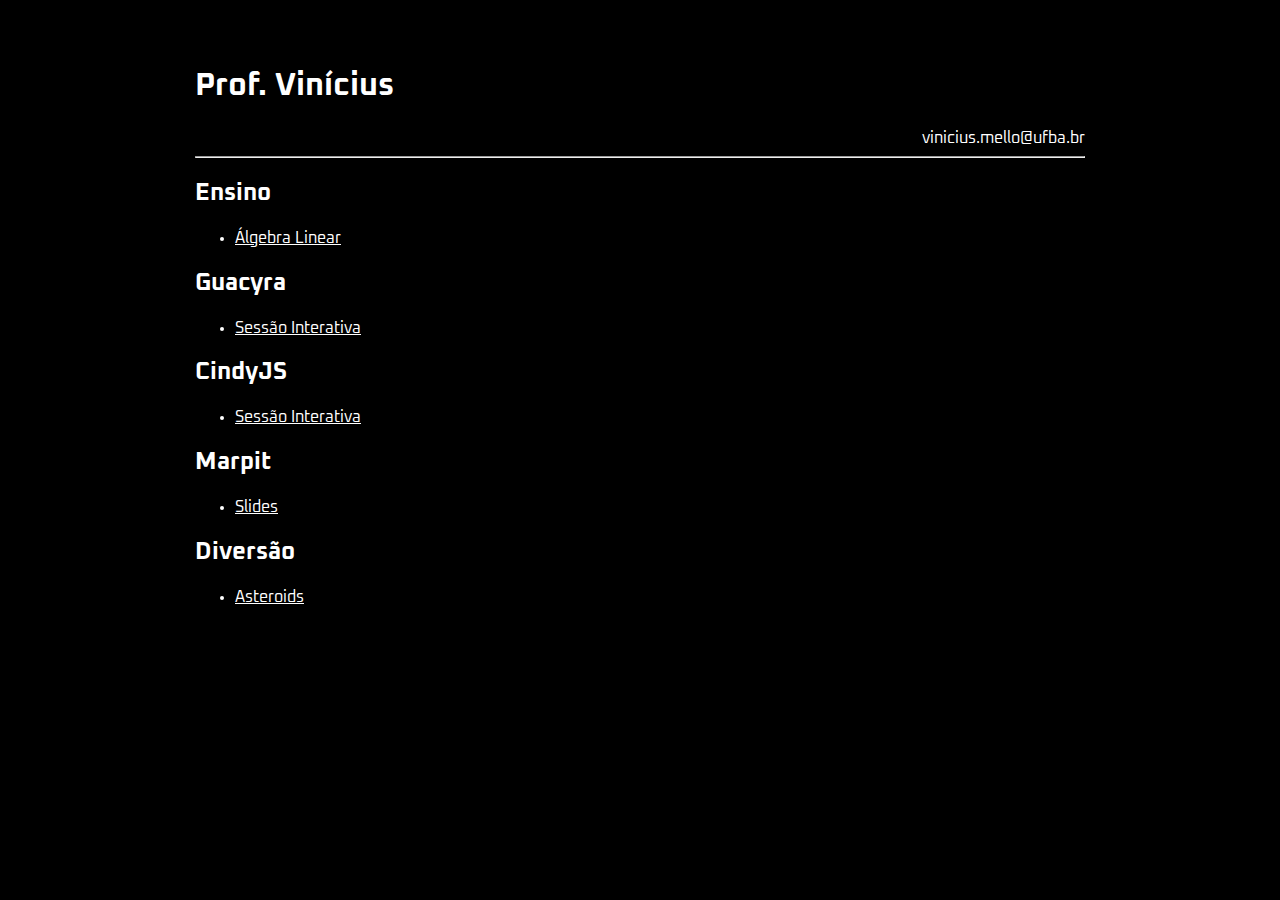
<file: index.html>
<!DOCTYPE html>
<html lang="pt-br">
<head>
  <title>Prof. Vinícius</title>
  <meta charset="utf-8">
  <meta name="viewport" content="width=device-width, initial-scale=1">
  <link href="https://fonts.googleapis.com/css?family=Oxanium&display=swap" rel="stylesheet">
  <link rel="stylesheet" href="css/style.css">
</head>
<body>
<h1>Prof. Vinícius</h1>
<div style="text-align: right"> vinicius.mello@ufba.br </div>
<hr/>
<h2>Ensino</h2>
<ul>
<li><a href='AL.html'>Álgebra Linear</a></li>
</ul>
<h2>Guacyra</h2>
<ul>
<li><a href='guacyra.html'>Sessão Interativa</a></li>
</ul>
<h2>CindyJS</h2>
<ul>
<li><a href='cindyjs.html'>Sessão Interativa</a></li>
</ul>
<h2>Marpit</h2>
<ul>
<li><a href='marpit.html'>Slides</a></li>
</ul>
<h2>Diversão</h2>
<ul>
<li><a href='cofgl-wAst/asteroids/index.html'>Asteroids</a></li>
</ul>
</body>
</html>
</file>
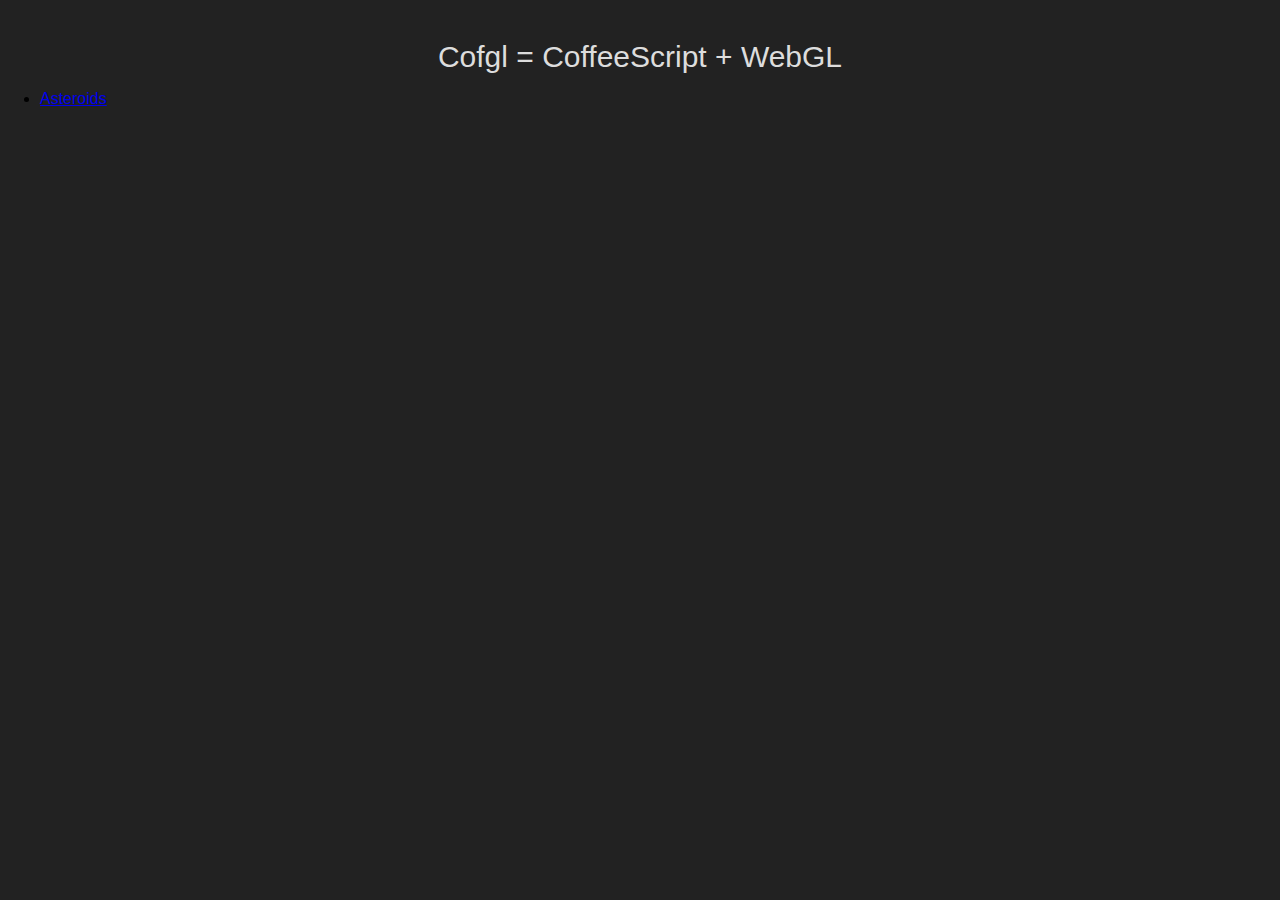
<file: cofgl-wAst/index.html>
<!doctype html>
<title>Cofgl</title>
<link rel=stylesheet type=text/css href=assets/style.css>
<h1>Cofgl = CoffeeScript + WebGL</h1>
<ul>
	<li>
		<a href="asteroids/index.html">Asteroids</a>
	</li>
</ul>
</file>
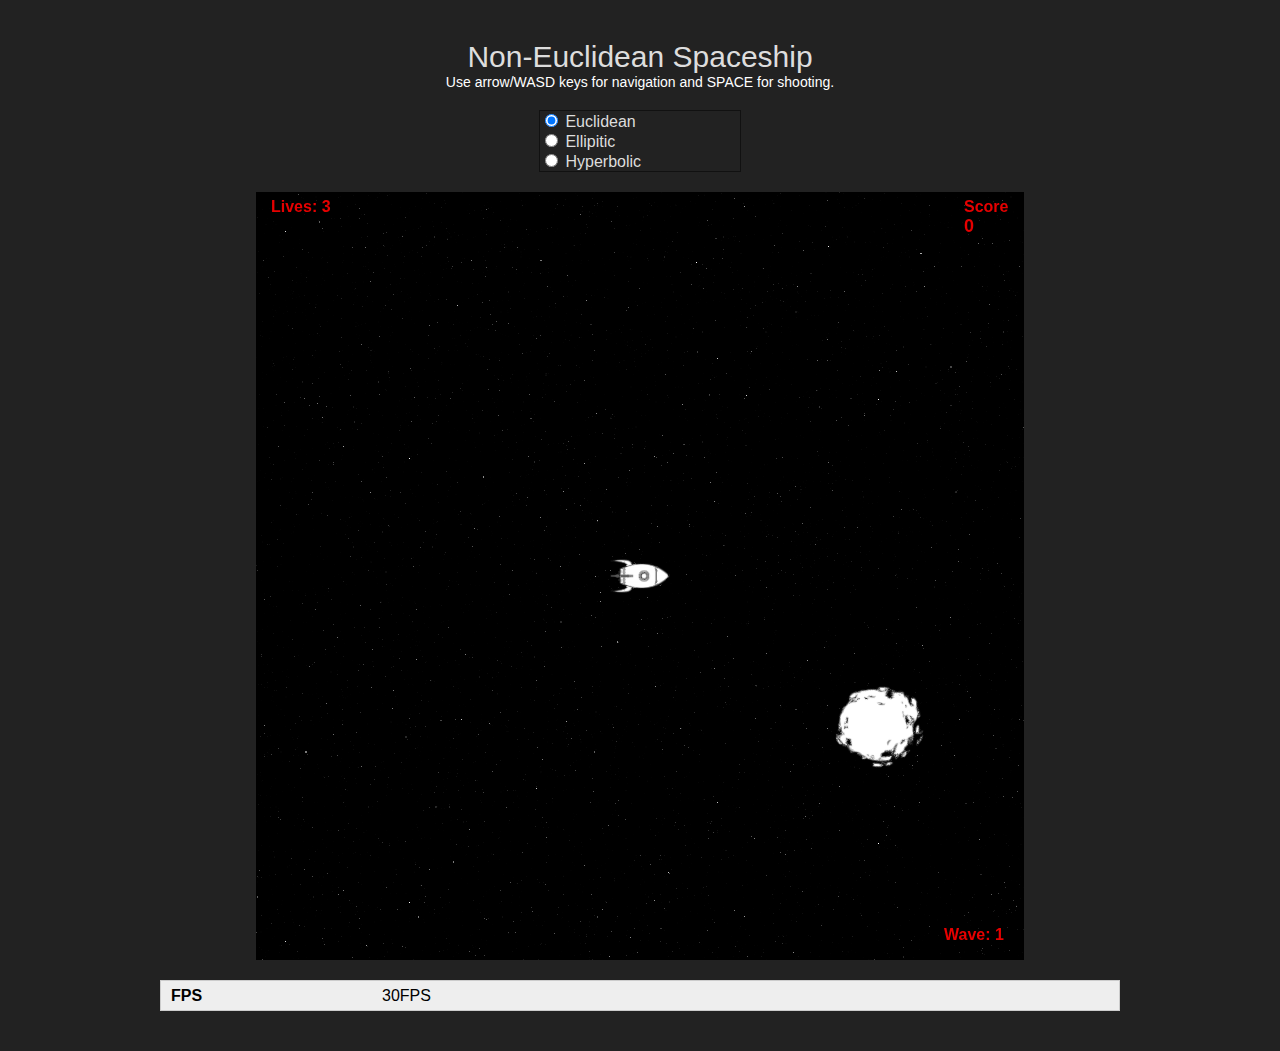
<file: cofgl-wAst/asteroids/index.html>
<!doctype html>
<html lang="en">
<head>
	<meta charset="utf-8">
   <!--  <meta name="viewport" content="width=device-width; height=device-height; initial-scale=1.0; maximum-scale=1.0;" /> -->
	<title>Asteroids</title>
	<style type="text/css"> 
		* {
		  -webkit-touch-callout: none; /* prevent callout to copy image, etc when tap to hold */
		  -webkit-text-size-adjust: none; /* prevent webkit from resizing text to fit */
		/* make transparent link selection, adjust last value opacity 0 to 1.0 */
		  -webkit-tap-highlight-color: rgba(0,0,0,0); 
		  -webkit-user-select: none; /* prevent copy paste, to allow, change 'none' to 'text' */
		  -webkit-tap-highlight-color: rgba(0,0,0,0); 
		}
	</style>
	<link rel=stylesheet type=text/css href=../assets/style.css>
	<link rel=stylesheet type=text/css href=assets/style.css>	
	<script type=text/javascript src=../lib/jquery.js></script>
	<script type=text/javascript src=../lib/gl-matrix.js></script>
	<script type=text/javascript src=../lib/webgl-debug.js></script>
	<script type=text/javascript src=../lib/hammer.js></script>
	<script type=text/javascript src=../compiled/engine.js></script>
	<script type=text/javascript src=../compiled/contextobj.js></script>
	<script type=text/javascript src=../compiled/process.js></script>
	<script type=text/javascript src=../compiled/world.js></script>
	<script type=text/javascript src=../compiled/resmgr.js></script>
	<script type=text/javascript src=../compiled/resources.js></script>
	<script type=text/javascript src=../compiled/texture.js></script>
	<script type=text/javascript src=../compiled/shaders.js></script>
	<script type=text/javascript src=../compiled/camera.js></script>
	<script type=text/javascript src=../compiled/complex.js></script>
	<script type=text/javascript src=../compiled/transformations.js></script>
	<script type=text/javascript src=../compiled/step.js></script>
	<script type=text/javascript src=../compiled/game.js></script>
	<script type=text/javascript src=../compiled/spaceship.js></script>
	<script type=text/javascript src=../compiled/asteroid.js></script>
	<script type=text/javascript src=../compiled/bullet.js></script>
	<script type=text/javascript src=../compiled/vbo.js></script>
	<script type=text/javascript src=../compiled/fbo.js></script>
	<script type=text/javascript src=../compiled/processor.js></script>
	<script type=text/javascript src=../compiled/world.js></script>
	<script type=text/javascript src=../compiled/debugpanel.js></script>
	<script type=text/javascript src=../compiled/helpers.js></script>
</head>

<script>
function pageLoad() {
  if (!window.WebGLRenderingContext) {
     // Browser has no idea what WebGL is. Suggest they
     // get a new browser by presenting the user with link to
     // http://get.webgl.org
     //location.href = "http://get.webgl.org";
     document.getElementById("gameCanvas").innerHTML="<p></br> You browser don't support WebGL. </br> Please verify on <a href='http://get.webgl.org'> http://get.webgl.org </a></p></br>";
     return;
  }

  gl = viewport.getContext("webgl");
  if (!gl) {
    // Browser could not initialize WebGL. User probably needs to
    // update their drivers or get a new browser. Present a link to
    // http://get.webgl.org/troubleshooting
    document.getElementById("gameCanvas").innerHTML="<p></br> Browser could not initialize WebGL. </br> Please verify on <a href='http://get.webgl.org/troubleshooting'> http://get.webgl.org/troubleshooting </a></p></br>";
    return;
  }
}
window.onload = pageLoad;
</script>

<h1>Non-Euclidean Spaceship</h1>
<p>Use arrow/WASD keys for navigation and SPACE for shooting.</p>
<div id="geoselector">
    <input type="radio" name="geometry" value="euclidean" checked="checked" /> Euclidean <br/>
    <input type="radio" name="geometry" value="elliptic" /> Ellipitic <br/>
    <input type="radio" name="geometry" value="hyperbolic" /> Hyperbolic
</div>
<div class="container" >
	<canvas id="composite" width="768" height="768" style="display: block; margin: 0 auto;"></canvas>
	<canvas id="viewport" width="768" height="768" style="display: none"></canvas>
	<canvas id="gui" width="768" height="768" style="display: none"></canvas>
</div>
</file>
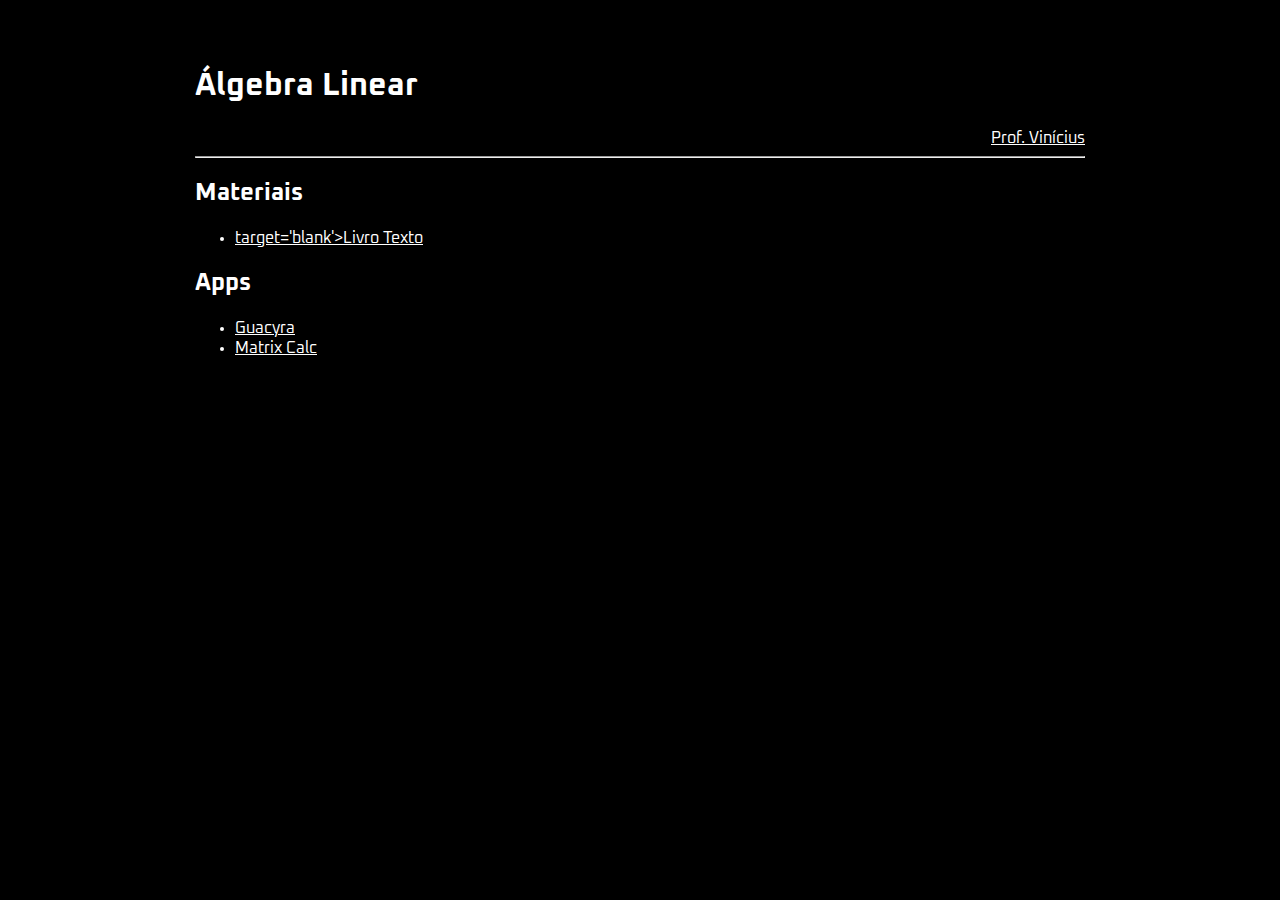
<file: AL.html>
<!DOCTYPE html>
<html lang="pt-br">
<head>
  <title>Prof. Vinícius</title>
  <meta charset="utf-8">
  <meta name="viewport" content="width=device-width, initial-scale=1">
  <link href="https://fonts.googleapis.com/css?family=Oxanium&display=swap" rel="stylesheet">
  <link rel="stylesheet" href="css/style.css">
</head>
<body>
<h1>Álgebra Linear</h1>
<div style="text-align: right">
<a href='index.html'>Prof. Vinícius</a>
</div>
<hr/>
<h2>Materiais</h2>
<ul>
<li><a
href='https://drive.google.com/file/d/1NIJrQVTDBhZAzl3CYnN0k3gBhOsNG4gM/view'
</script>
target='blank'>Livro Texto</a></li>
</ul>
<h2>Apps</h2>
<ul>
<li><a href='guacyra.html'>Guacyra</a></li>
<li><a href='https://matrixcalc.org/pt/' target='_blank'>Matrix Calc</a></li>
</ul>
</body>
</html>
</file>
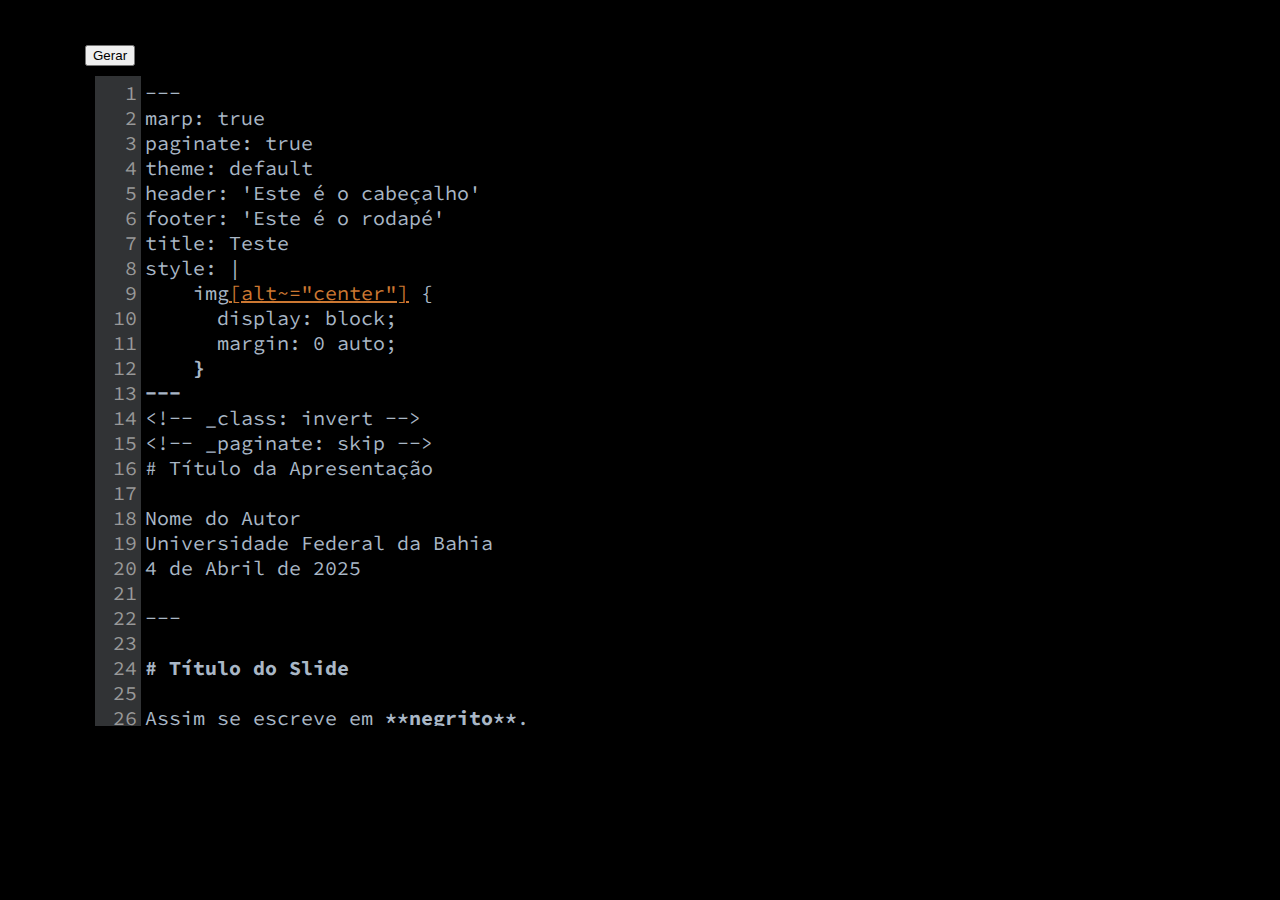
<file: marpit.html>
<!DOCTYPE html>
<html lang="pt-br">
<head>
  <title>Prof. Vinícius</title>
  <meta charset="utf-8">
  <meta name="viewport" content="width=device-width, initial-scale=1">
  <link rel="preconnect" href="https://fonts.googleapis.com">
  <link rel="preconnect" href="https://fonts.gstatic.com" crossorigin>
  <link href="https://fonts.googleapis.com/css2?family=Source+Code+Pro:ital,wght@0,200..900;1,200..900&display=swap" rel="stylesheet">
  <link rel="stylesheet" href="css/style.css">
  <link rel="stylesheet" href="css/codemirror.css">
  <link rel="stylesheet" href="css/darcula.css">
  <link rel="stylesheet" href="css/show-hint.css">
  <script src="js/codemirror.js"></script>
  <script src="js/markdown.js"></script>
  <script src="js/matchbrackets.js"></script>
  <script src="js/closebrackets.js"></script>
  <script src="js/show-hint.js"></script>
  <script src="js/placeholder.js"></script>
  <script src="https://code.jquery.com/jquery-3.3.1.min.js"></script>
  <script type="module">
      import { Marp } from 'https://esm.sh/@marp-team/marp-core?bundle'
      import browser from 'https://esm.sh/@marp-team/marp-core/browser'

      window.marpit = new Marp({ script: false })

  </script>
<style>
.CodeMirror{
  font-family:'Source Code Pro',monospace;
  font-optical-sizing: auto;
  font-size:20px
}
.cm-s-darcula.CodeMirror{
  background:#000;
  color:#a9b7c6
}
.terminal {
--font:'Source Code Pro',monospace;
    --size: 1.5;
}

body {
      max-width: 1200px;
}

* {
  box-sizing: border-box;
}

.column {
  float: left;
  padding: 10px;
}

.left {
  width: 10%;
}

.right {
  width: 90%;
}
.row:after {
  content: "";
  display: table;
  clear: both;
}
</style>
</head>
<body>
  <div class="row">
    <button onclick="runCode()">Gerar</button>
  </div>
  <div class="row">
    <div class="column right">
      <textarea id="editor"></textarea>
    </div>
  </div>
</body>

<script>
const initialText = `---
marp: true
paginate: true
theme: default
header: 'Este é o cabeçalho'
footer: 'Este é o rodapé'
title: Teste
style: |
    img[alt~="center"] {
      display: block;
      margin: 0 auto;
    }
---
<!-- _class: invert -->
<!-- _paginate: skip -->
# Título da Apresentação

Nome do Autor
Universidade Federal da Bahia
4 de Abril de 2025

---

# Título do Slide

Assim se escreve em **negrito**. 
Assim se escreve em _itálico_.
Assim se escreve ~~rasurado~~.
Assim se escreve <mark>destacado</mark>.
Assim se escreve <u>sublinhado</u>.

---
# Título do Slide

Assim vazemos uma citação:
> O coração tem razões que a própria
> razão desconhece
> <cite>Pascal</cite>

---
# Título 1

## Título 2

### Título 3

---

# Listas

1. Este é o primeiro passo
2. Seguido pelo segundo passo

- Tópico um
- Tópico dois
  - Subtópico

---

# Imagem

A imagem de uma flor.

![w:600px center](https://upload.wikimedia.org/wikipedia/commons/thumb/2/20/Abelhas_em_Gramado_-_RS.jpg/1024px-Abelhas_em_Gramado_-_RS.jpg)


---

# Code

Código em linha: \`print("Hello")\`

Código em bloco:
\`\`\`r
for (i in 1:100) {
  print(i)
} 
\`\`\`

---

# Matemática

$$
f(x) = \\frac{1}{\\sigma \\sqrt{2\\pi}} e^{-0.5 \\left( \\frac{x-\\mu}{\\sigma} \\right)^2}
$$

---

# Tabela

| ID          | Atributo X  | Atributo  Y |
| ----------- | ----------- | ----------- |
| 101         | 3           | 0.1         |
| 102         | 4           | 0.1         |
| 103         | 2           | 0.3         |

---
<!-- _class: tinytext --->
# Tinytext class

Use \`<!-- _class: tinytext --->\` para tornar o texto pequeno.
`


$(function() {

  window.editor = CodeMirror.fromTextArea(
    $('#editor')[0], {
      mode:"markdown",
      theme:"darcula",
      autoCloseBrackets:true,
      lineNumbers:true,
      placeholder: "Marpit code goes here..."
    });
  window.editor.setSize("100%", "650px");
  window.editor.setValue(initialText);

  window.runCode = function() {
    const { html, css } = marpit.render(editor.getValue())

    const htmlFile = `
<!DOCTYPE html>
<html><body>
  <style>${css}</style>
  ${html}
</body></html>
`;
    var newWindow = window.open();
    newWindow.document.write(htmlFile);
  }
  editor.setOption("extraKeys",
    {
      'Shift-Enter':function(cm){runCode()}
    })
});  
</script>
</html>
</file>
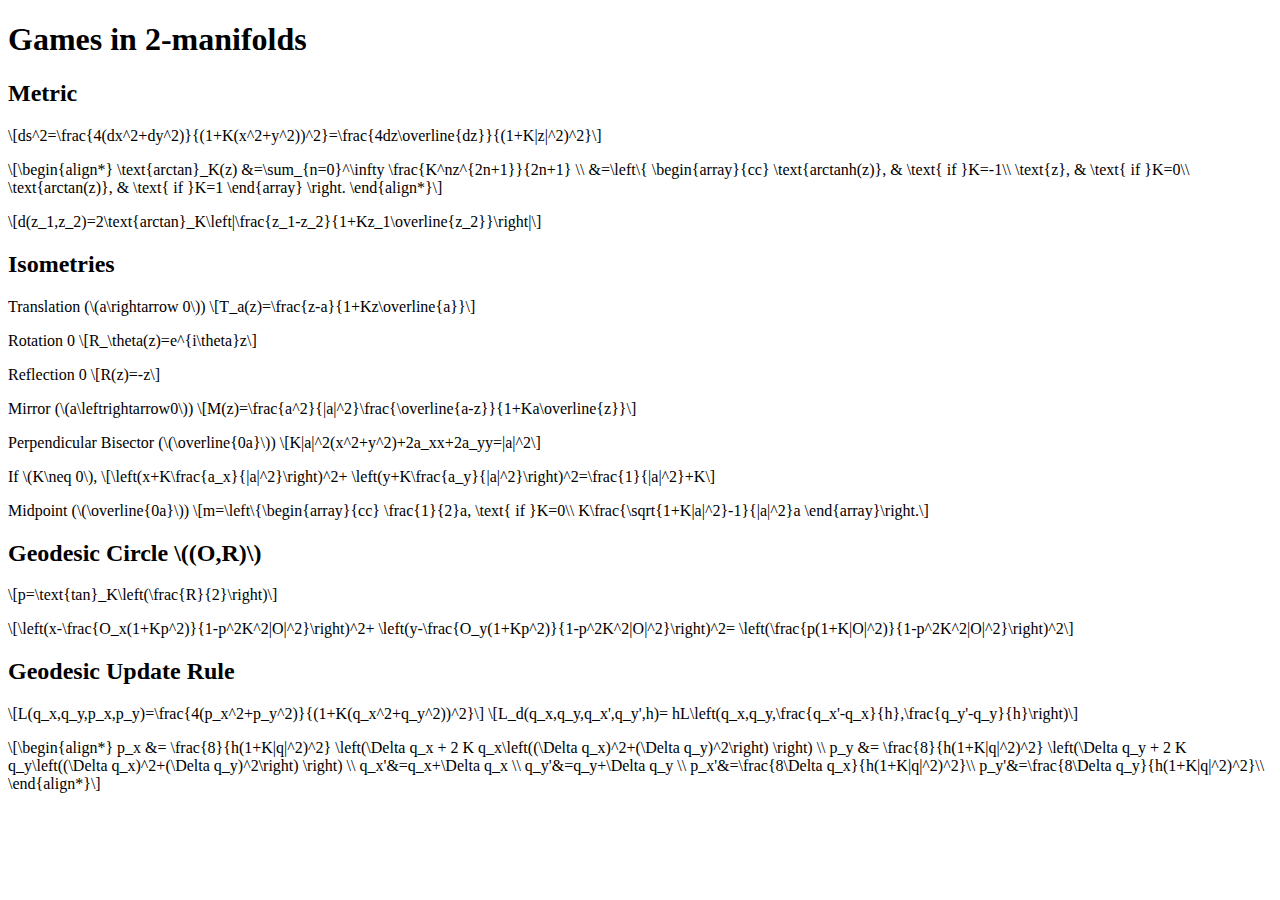
<file: cofgl-wAst/asteroids/details.html>
<!DOCTYPE html PUBLIC "-//W3C//DTD XHTML 1.0 Transitional//EN" "http://www.w3.org/TR/xhtml1/DTD/xhtml1-transitional.dtd">
<html xmlns="http://www.w3.org/1999/xhtml">
<head>
  <meta http-equiv="Content-Type" content="text/html; charset=utf-8" />
  <meta http-equiv="Content-Style-Type" content="text/css" />
  <meta name="generator" content="pandoc" />
  <title></title>
  <style type="text/css">code{white-space: pre;}</style>
  <script src="http://cdn.mathjax.org/mathjax/latest/MathJax.js?config=TeX-AMS-MML_HTMLorMML" type="text/javascript"></script>
</head>
<body>
<!-- pandoc -s --mathjax details.md -o details.html -->

<h1 id="games-in-2-manifolds">Games in 2-manifolds</h1>
<h2 id="metric">Metric</h2>
<p><span class="math">\[ds^2=\frac{4(dx^2+dy^2)}{(1+K(x^2+y^2))^2}=\frac{4dz\overline{dz}}{(1+K|z|^2)^2}\]</span></p>
<p><span class="math">\[\begin{align*}
\text{arctan}_K(z) &amp;=\sum_{n=0}^\infty \frac{K^nz^{2n+1}}{2n+1} \\
  &amp;=\left\{
    \begin{array}{cc}
    \text{arctanh(z)}, &amp; \text{ if }K=-1\\
    \text{z}, &amp; \text{ if }K=0\\
    \text{arctan(z)}, &amp; \text{ if }K=1
    \end{array}
    \right.
\end{align*}\]</span></p>
<p><span class="math">\[d(z_1,z_2)=2\text{arctan}_K\left|\frac{z_1-z_2}{1+Kz_1\overline{z_2}}\right|\]</span></p>
<h2 id="isometries">Isometries</h2>
<p>Translation (<span class="math">\(a\rightarrow 0\)</span>) <span class="math">\[T_a(z)=\frac{z-a}{1+Kz\overline{a}}\]</span></p>
<p>Rotation 0 <span class="math">\[R_\theta(z)=e^{i\theta}z\]</span></p>
<p>Reflection 0 <span class="math">\[R(z)=-z\]</span></p>
<p>Mirror (<span class="math">\(a\leftrightarrow0\)</span>) <span class="math">\[M(z)=\frac{a^2}{|a|^2}\frac{\overline{a-z}}{1+Ka\overline{z}}\]</span></p>
<p>Perpendicular Bisector (<span class="math">\(\overline{0a}\)</span>) <span class="math">\[K|a|^2(x^2+y^2)+2a_xx+2a_yy=|a|^2\]</span></p>
<p>If <span class="math">\(K\neq 0\)</span>, <span class="math">\[\left(x+K\frac{a_x}{|a|^2}\right)^2+
\left(y+K\frac{a_y}{|a|^2}\right)^2=\frac{1}{|a|^2}+K\]</span></p>
<p>Midpoint (<span class="math">\(\overline{0a}\)</span>) <span class="math">\[m=\left\{\begin{array}{cc}
  \frac{1}{2}a, \text{ if }K=0\\
  K\frac{\sqrt{1+K|a|^2}-1}{|a|^2}a
\end{array}\right.\]</span></p>
<h2 id="geodesic-circle-or">Geodesic Circle <span class="math">\((O,R)\)</span></h2>
<p><span class="math">\[p=\text{tan}_K\left(\frac{R}{2}\right)\]</span></p>
<p><span class="math">\[\left(x-\frac{O_x(1+Kp^2)}{1-p^2K^2|O|^2}\right)^2+
\left(y-\frac{O_y(1+Kp^2)}{1-p^2K^2|O|^2}\right)^2=
\left(\frac{p(1+K|O|^2)}{1-p^2K^2|O|^2}\right)^2\]</span></p>
<h2 id="geodesic-update-rule">Geodesic Update Rule</h2>
<p><span class="math">\[L(q_x,q_y,p_x,p_y)=\frac{4(p_x^2+p_y^2)}{(1+K(q_x^2+q_y^2))^2}\]</span> <span class="math">\[L_d(q_x,q_y,q_x&#39;,q_y&#39;,h)=
hL\left(q_x,q_y,\frac{q_x&#39;-q_x}{h},\frac{q_y&#39;-q_y}{h}\right)\]</span></p>
<p><span class="math">\[\begin{align*}
p_x &amp;= \frac{8}{h(1+K|q|^2)^2}
\left(\Delta q_x +
2 K q_x\left((\Delta q_x)^2+(\Delta q_y)^2\right) \right) \\
p_y &amp;= \frac{8}{h(1+K|q|^2)^2}
\left(\Delta q_y +
2 K q_y\left((\Delta q_x)^2+(\Delta q_y)^2\right) \right) \\
q_x&#39;&amp;=q_x+\Delta q_x \\
q_y&#39;&amp;=q_y+\Delta q_y \\
p_x&#39;&amp;=\frac{8\Delta q_x}{h(1+K|q|^2)^2}\\
p_y&#39;&amp;=\frac{8\Delta q_y}{h(1+K|q|^2)^2}\\
\end{align*}\]</span></p>
</body>
</html>
</file>
<file: css/style.css>
html {
  background: black;  
  height: 100%;
  color: white;
}
a:active {
  color: white;
  font-style: italic;
}
.example:hover {
  color: white;
  font-style: italic;
}
a:link {
  color: white;
}
a:visited {
  color: white;
  font-weight: bold;
}
body {
      box-sizing: border-box;
      min-width: 200px;
      max-width: 980px;
      margin: 0 auto;
      padding: 45px;
      font-family: 'Oxanium', serif;
}
</file>
<file: css/codemirror.css>
/* BASICS */

.CodeMirror {
  /* Set height, width, borders, and global font properties here */
  font-family: monospace;
  height: 300px;
  color: black;
  direction: ltr;
}

/* PADDING */

.CodeMirror-lines {
  padding: 4px 0; /* Vertical padding around content */
}
.CodeMirror pre.CodeMirror-line,
.CodeMirror pre.CodeMirror-line-like {
  padding: 0 4px; /* Horizontal padding of content */
}

.CodeMirror-scrollbar-filler, .CodeMirror-gutter-filler {
  background-color: white; /* The little square between H and V scrollbars */
}

/* GUTTER */

.CodeMirror-gutters {
  border-right: 1px solid #ddd;
  background-color: #f7f7f7;
  white-space: nowrap;
}
.CodeMirror-linenumbers {}
.CodeMirror-linenumber {
  padding: 0 3px 0 5px;
  min-width: 20px;
  text-align: right;
  color: #999;
  white-space: nowrap;
}

.CodeMirror-guttermarker { color: black; }
.CodeMirror-guttermarker-subtle { color: #999; }

/* CURSOR */

.CodeMirror-cursor {
  border-left: 1px solid black;
  border-right: none;
  width: 0;
}
/* Shown when moving in bi-directional text */
.CodeMirror div.CodeMirror-secondarycursor {
  border-left: 1px solid silver;
}
.cm-fat-cursor .CodeMirror-cursor {
  width: auto;
  border: 0 !important;
  background: #7e7;
}
.cm-fat-cursor div.CodeMirror-cursors {
  z-index: 1;
}
.cm-fat-cursor .CodeMirror-line::selection,
.cm-fat-cursor .CodeMirror-line > span::selection, 
.cm-fat-cursor .CodeMirror-line > span > span::selection { background: transparent; }
.cm-fat-cursor .CodeMirror-line::-moz-selection,
.cm-fat-cursor .CodeMirror-line > span::-moz-selection,
.cm-fat-cursor .CodeMirror-line > span > span::-moz-selection { background: transparent; }
.cm-fat-cursor { caret-color: transparent; }
@-moz-keyframes blink {
  0% {}
  50% { background-color: transparent; }
  100% {}
}
@-webkit-keyframes blink {
  0% {}
  50% { background-color: transparent; }
  100% {}
}
@keyframes blink {
  0% {}
  50% { background-color: transparent; }
  100% {}
}

/* Can style cursor different in overwrite (non-insert) mode */
.CodeMirror-overwrite .CodeMirror-cursor {}

.cm-tab { display: inline-block; text-decoration: inherit; }

.CodeMirror-rulers {
  position: absolute;
  left: 0; right: 0; top: -50px; bottom: 0;
  overflow: hidden;
}
.CodeMirror-ruler {
  border-left: 1px solid #ccc;
  top: 0; bottom: 0;
  position: absolute;
}

/* DEFAULT THEME */

.cm-s-default .cm-header {color: blue;}
.cm-s-default .cm-quote {color: #090;}
.cm-negative {color: #d44;}
.cm-positive {color: #292;}
.cm-header, .cm-strong {font-weight: bold;}
.cm-em {font-style: italic;}
.cm-link {text-decoration: underline;}
.cm-strikethrough {text-decoration: line-through;}

.cm-s-default .cm-keyword {color: #708;}
.cm-s-default .cm-atom {color: #219;}
.cm-s-default .cm-number {color: #164;}
.cm-s-default .cm-def {color: #00f;}
.cm-s-default .cm-variable,
.cm-s-default .cm-punctuation,
.cm-s-default .cm-property,
.cm-s-default .cm-operator {}
.cm-s-default .cm-variable-2 {color: #05a;}
.cm-s-default .cm-variable-3, .cm-s-default .cm-type {color: #085;}
.cm-s-default .cm-comment {color: #a50;}
.cm-s-default .cm-string {color: #a11;}
.cm-s-default .cm-string-2 {color: #f50;}
.cm-s-default .cm-meta {color: #555;}
.cm-s-default .cm-qualifier {color: #555;}
.cm-s-default .cm-builtin {color: #30a;}
.cm-s-default .cm-bracket {color: #997;}
.cm-s-default .cm-tag {color: #170;}
.cm-s-default .cm-attribute {color: #00c;}
.cm-s-default .cm-hr {color: #999;}
.cm-s-default .cm-link {color: #00c;}

.cm-s-default .cm-error {color: #f00;}
.cm-invalidchar {color: #f00;}

.CodeMirror-composing { border-bottom: 2px solid; }

/* Default styles for common addons */

div.CodeMirror span.CodeMirror-matchingbracket {color: #0b0;}
div.CodeMirror span.CodeMirror-nonmatchingbracket {color: #a22;}
.CodeMirror-matchingtag { background: rgba(255, 150, 0, .3); }
.CodeMirror-activeline-background {background: #e8f2ff;}

/* STOP */

/* The rest of this file contains styles related to the mechanics of
   the editor. You probably shouldn't touch them. */

.CodeMirror {
  position: relative;
  overflow: hidden;
  background: white;
}

.CodeMirror-scroll {
  overflow: scroll !important; /* Things will break if this is overridden */
  /* 50px is the magic margin used to hide the element's real scrollbars */
  /* See overflow: hidden in .CodeMirror */
  margin-bottom: -50px; margin-right: -50px;
  padding-bottom: 50px;
  height: 100%;
  outline: none; /* Prevent dragging from highlighting the element */
  position: relative;
  z-index: 0;
}
.CodeMirror-sizer {
  position: relative;
  border-right: 50px solid transparent;
}

/* The fake, visible scrollbars. Used to force redraw during scrolling
   before actual scrolling happens, thus preventing shaking and
   flickering artifacts. */
.CodeMirror-vscrollbar, .CodeMirror-hscrollbar, .CodeMirror-scrollbar-filler, .CodeMirror-gutter-filler {
  position: absolute;
  z-index: 6;
  display: none;
  outline: none;
}
.CodeMirror-vscrollbar {
  right: 0; top: 0;
  overflow-x: hidden;
  overflow-y: scroll;
}
.CodeMirror-hscrollbar {
  bottom: 0; left: 0;
  overflow-y: hidden;
  overflow-x: scroll;
}
.CodeMirror-scrollbar-filler {
  right: 0; bottom: 0;
}
.CodeMirror-gutter-filler {
  left: 0; bottom: 0;
}

.CodeMirror-gutters {
  position: absolute; left: 0; top: 0;
  min-height: 100%;
  z-index: 3;
}
.CodeMirror-gutter {
  white-space: normal;
  height: 100%;
  display: inline-block;
  vertical-align: top;
  margin-bottom: -50px;
}
.CodeMirror-gutter-wrapper {
  position: absolute;
  z-index: 4;
  background: none !important;
  border: none !important;
}
.CodeMirror-gutter-background {
  position: absolute;
  top: 0; bottom: 0;
  z-index: 4;
}
.CodeMirror-gutter-elt {
  position: absolute;
  cursor: default;
  z-index: 4;
}
.CodeMirror-gutter-wrapper ::selection { background-color: transparent }
.CodeMirror-gutter-wrapper ::-moz-selection { background-color: transparent }

.CodeMirror-lines {
  cursor: text;
  min-height: 1px; /* prevents collapsing before first draw */
}
.CodeMirror pre.CodeMirror-line,
.CodeMirror pre.CodeMirror-line-like {
  /* Reset some styles that the rest of the page might have set */
  -moz-border-radius: 0; -webkit-border-radius: 0; border-radius: 0;
  border-width: 0;
  background: transparent;
  font-family: inherit;
  font-size: inherit;
  margin: 0;
  white-space: pre;
  word-wrap: normal;
  line-height: inherit;
  color: inherit;
  z-index: 2;
  position: relative;
  overflow: visible;
  -webkit-tap-highlight-color: transparent;
  -webkit-font-variant-ligatures: contextual;
  font-variant-ligatures: contextual;
}
.CodeMirror-wrap pre.CodeMirror-line,
.CodeMirror-wrap pre.CodeMirror-line-like {
  word-wrap: break-word;
  white-space: pre-wrap;
  word-break: normal;
}

.CodeMirror-linebackground {
  position: absolute;
  left: 0; right: 0; top: 0; bottom: 0;
  z-index: 0;
}

.CodeMirror-linewidget {
  position: relative;
  z-index: 2;
  padding: 0.1px; /* Force widget margins to stay inside of the container */
}

.CodeMirror-widget {}

.CodeMirror-rtl pre { direction: rtl; }

.CodeMirror-code {
  outline: none;
}

/* Force content-box sizing for the elements where we expect it */
.CodeMirror-scroll,
.CodeMirror-sizer,
.CodeMirror-gutter,
.CodeMirror-gutters,
.CodeMirror-linenumber {
  -moz-box-sizing: content-box;
  box-sizing: content-box;
}

.CodeMirror-measure {
  position: absolute;
  width: 100%;
  height: 0;
  overflow: hidden;
  visibility: hidden;
}

.CodeMirror-cursor {
  position: absolute;
  pointer-events: none;
}
.CodeMirror-measure pre { position: static; }

div.CodeMirror-cursors {
  visibility: hidden;
  position: relative;
  z-index: 3;
}
div.CodeMirror-dragcursors {
  visibility: visible;
}

.CodeMirror-focused div.CodeMirror-cursors {
  visibility: visible;
}

.CodeMirror-selected { background: #d9d9d9; }
.CodeMirror-focused .CodeMirror-selected { background: #d7d4f0; }
.CodeMirror-crosshair { cursor: crosshair; }
.CodeMirror-line::selection, .CodeMirror-line > span::selection, .CodeMirror-line > span > span::selection { background: #d7d4f0; }
.CodeMirror-line::-moz-selection, .CodeMirror-line > span::-moz-selection, .CodeMirror-line > span > span::-moz-selection { background: #d7d4f0; }

.cm-searching {
  background-color: #ffa;
  background-color: rgba(255, 255, 0, .4);
}

/* Used to force a border model for a node */
.cm-force-border { padding-right: .1px; }

@media print {
  /* Hide the cursor when printing */
  .CodeMirror div.CodeMirror-cursors {
    visibility: hidden;
  }
}

/* See issue #2901 */
.cm-tab-wrap-hack:after { content: ''; }

/* Help users use markselection to safely style text background */
span.CodeMirror-selectedtext { background: none; }
</file>
<file: css/darcula.css>
/**
    Name: IntelliJ IDEA darcula theme
    From IntelliJ IDEA by JetBrains
 */

.cm-s-darcula  { font-family: Consolas, Menlo, Monaco, 'Lucida Console', 'Liberation Mono', 'DejaVu Sans Mono', 'Bitstream Vera Sans Mono', 'Courier New', monospace, serif;}
.cm-s-darcula.CodeMirror { background: #2B2B2B; color: #A9B7C6; }

.cm-s-darcula span.cm-meta { color: #BBB529; }
.cm-s-darcula span.cm-number { color: #6897BB; }
.cm-s-darcula span.cm-keyword { color: #CC7832; line-height: 1em; font-weight: bold; }
.cm-s-darcula span.cm-def { color: #A9B7C6; font-style: italic; }
.cm-s-darcula span.cm-variable { color: #A9B7C6; }
.cm-s-darcula span.cm-variable-2 { color: #A9B7C6; }
.cm-s-darcula span.cm-variable-3 { color: #9876AA; }
.cm-s-darcula span.cm-type { color: #AABBCC; font-weight: bold; }
.cm-s-darcula span.cm-property { color: #FFC66D; }
.cm-s-darcula span.cm-operator { color: #A9B7C6; }
.cm-s-darcula span.cm-string { color: #6A8759; }
.cm-s-darcula span.cm-string-2 { color: #6A8759; }
.cm-s-darcula span.cm-comment { color: #61A151; font-style: italic; }
.cm-s-darcula span.cm-link { color: #CC7832; }
.cm-s-darcula span.cm-atom { color: #CC7832; }
.cm-s-darcula span.cm-error { color: #BC3F3C; }
.cm-s-darcula span.cm-tag { color: #629755; font-weight: bold; font-style: italic; text-decoration: underline; }
.cm-s-darcula span.cm-attribute { color: #6897bb; }
.cm-s-darcula span.cm-qualifier { color: #6A8759; }
.cm-s-darcula span.cm-bracket { color: #A9B7C6; }
.cm-s-darcula span.cm-builtin { color: #FF9E59; }
.cm-s-darcula span.cm-special { color: #FF9E59; }
.cm-s-darcula span.cm-matchhighlight { color: #FFFFFF; background-color: rgba(50, 89, 48, .7); font-weight: normal;}
.cm-s-darcula span.cm-searching { color: #FFFFFF; background-color: rgba(61, 115, 59, .7); font-weight: normal;}

.cm-s-darcula .CodeMirror-cursor { border-left: 1px solid #A9B7C6; }
.cm-s-darcula .CodeMirror-activeline-background { background: #323232; }
.cm-s-darcula .CodeMirror-gutters { background: #313335; border-right: 1px solid #313335; }
.cm-s-darcula .CodeMirror-guttermarker { color: #FFEE80; }
.cm-s-darcula .CodeMirror-guttermarker-subtle { color: #D0D0D0; }
.cm-s-darcula .CodeMirrir-linenumber { color: #606366; }
.cm-s-darcula .CodeMirror-matchingbracket { background-color: #3B514D; color: #FFEF28 !important; font-weight: bold; }

.cm-s-darcula div.CodeMirror-selected { background: #214283; }

.CodeMirror-hints.darcula {
  font-family: Menlo, Monaco, Consolas, 'Courier New', monospace;
  color: #9C9E9E;
  background-color: #3B3E3F !important;
}

.CodeMirror-hints.darcula .CodeMirror-hint-active {
  background-color: #494D4E !important;
  color: #9C9E9E !important;
}
</file>
<file: css/show-hint.css>
.CodeMirror-hints {
  position: absolute;
  z-index: 10;
  overflow: hidden;
  list-style: none;

  margin: 0;
  padding: 2px;

  -webkit-box-shadow: 2px 3px 5px rgba(0,0,0,.2);
  -moz-box-shadow: 2px 3px 5px rgba(0,0,0,.2);
  box-shadow: 2px 3px 5px rgba(0,0,0,.2);
  border-radius: 3px;
  border: 1px solid silver;

  background: white;
  font-size: 90%;
  font-family: monospace;

  max-height: 20em;
  overflow-y: auto;
}

.CodeMirror-hint {
  margin: 0;
  padding: 0 4px;
  border-radius: 2px;
  white-space: pre;
  color: black;
  cursor: pointer;
}

li.CodeMirror-hint-active {
  background: #08f;
  color: white;
}
</file>
